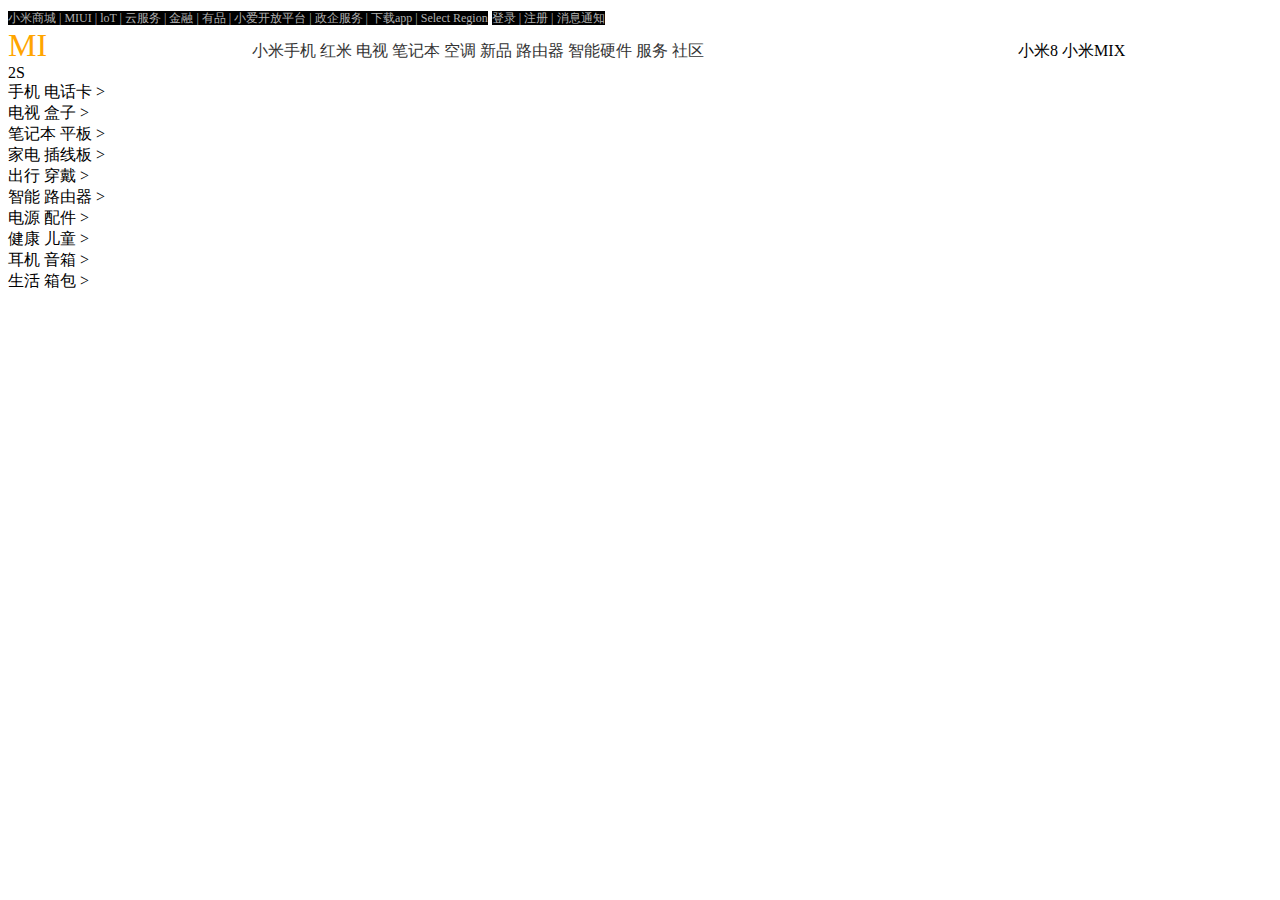
<file: mi.html>
<!DOCTYPE html>
<html lang="en">
<head>
  <meta charset="UTF-8">
  <meta name="viewport" content="width=device-width, initial-scale=1.0">
  <meta http-equiv="X-UA-Compatible" content="ie=edge">
  <title>Mi mall</title>
  <link type="text/css" rel="stylesheet" href="index.css">
  </head>

<body>
  <span id="title">小米商城 | MIUI | loT | 云服务 | 金融 | 有品 | 小爱开放平台 | 政企服务 | 下载app | Select Region</span>
  <span id="title2">登录 | 注册 | 消息通知</span>
  <div></div>
  <span id="MI">MI</span>
  <span id="text">小米手机 红米 电视 笔记本 空调 新品 路由器 智能硬件 服务 社区</span>
  <span id="sousuo">小米8 小米MIX 2S</span>
  <div></div>
  <span>
    手机 电话卡 > <br/>
    电视 盒子 > <br/>
    笔记本 平板 > <br/>
    家电 插线板 > <br/>
    出行 穿戴 > <br/>
    智能 路由器 > <br/>
    电源 配件 > <br/>
    健康 儿童 > <br/>
    耳机 音箱 > <br/>
    生活 箱包 > <br/>
  </span>
</body>
</html>
</file>
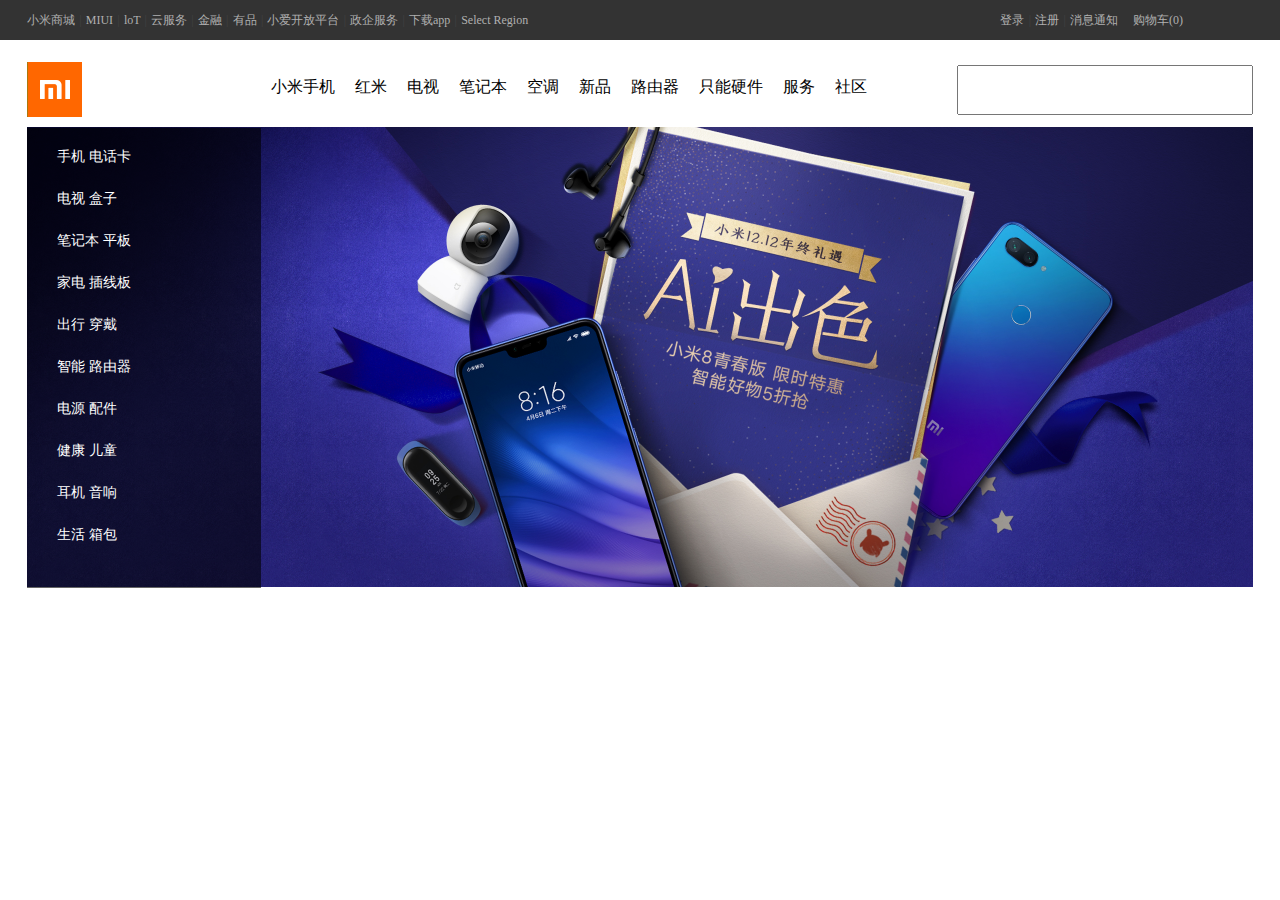
<file: 最终定稿wdnm/mi mall.html>
<html>
    <head>
        <title>小米商城 - 小米MIX 3、小米8、 红米6pro、小米电视官方网站</title>
        <link type="text/css" rel="stylesheet" href="index.css">
    </head>
    <body>
        <div id="nav33">
        <div id="mainnav">
            <div id="navtopleft33">
                <a href="">小米商城</a>
                <span id="c33">|</span>
                <a href="">MIUI</a>
                <span id="c33">|</span>
                <a href="">loT</a>
                <span id="c33">|</span>
                <a href="">云服务</a>
                <span id="c33">|</span>
                <a href="">金融</a>
                <span id="c33">|</span>
                <a href="">有品</a>
                <span id="c33">|</span>
                <a href="">小爱开放平台</a>
                <span id="c33">|</span>
                <a href="">政企服务</a>
                <span id="c33">|</span>
                <a href="">下载app</a>
                <span id="c33">|</span>
                <a href="">Select Region</a>
            </div>
            <div id="nav-gouwuche-33">
                    <a href="">
                        <span id="gouwuche">购物车(0)</span>
                    </a>
            </div>
            <div id="nav-top-right">
                <a href="">登录</a>
                <span id="c33">|</span>
                <a href="">注册</a>
                <span id="C33">|</span>
                <a href="">消息通知</a>
            </div>
        </div>
        </div>
        <div id="logonav33">
        <div id="logoCLP">
                <div id="logo">
                    <a href=""><img src="logo.png"></a>
                </div>
                <div id="navCLP33">

                    <div id="navlist33">
                    <span id="navitem33"><a href="">小米手机</a></span>
                    <span id="navitem"><a href="">红米</a></span>
                    <span id="navitem"><a href="">电视</a></span>
                    <span id="navitem"><a href="">笔记本</a></span>
                    <span id="navitem"><a href="">空调</a></span>
                    <span id="navitem"><a href="">新品</a></span>
                    <span id="navitem"><a href="">路由器</a></span>
                    <span id="navitem"><a href="">只能硬件</a></span>
                    <span id="navitem"><a href="">服务</a></span>
                    <span id="navitem"><a href="">社区</a></span>
                    </div>

                    <div id="main-nav">
                            <ul id="main-33">
                            <li><a href="">手机 电话卡</a></li>
                            <li><a href="">电视 盒子</a></li>
                            <li><a href="">笔记本 平板</a></li>
                            <li><a href="">家电 插线板</a></li>
                            <li><a href="">出行 穿戴</a></li>
                            <li><a href="">智能 路由器</a></li>
                            <li><a href="">电源 配件</a></li>
                            <li><a href="">健康 儿童</a></li>
                            <li><a href="">耳机 音响</a></li>
                            <li><a href="">生活 箱包</a></li>
                            </ul>
                            </div>
                </div>
                <div id="header-search">
                    <form action=""method="get">
                        <div id="kuan"><input name="" type="text"/></div><!--搜索框-->
                    </form>
                </div>
                <div id="picture33">
                    <a href=""><img id="pic3" src="yemian.jpg"></a>
                </div>
         </div>
        </div>
       
        </div>
    </body>
</html>
</file>
<file: index.css>
#title{
  width: 1226px;
  *zoom: 1;
  margin-right: auto;
  margin-left: auto;
  font-size: 12px;
    color: #b0b0b0;
    background-color: black;
}

#title2{
  margin-left: 600px;
  width: 1226px;
  *zoom: 1;
  margin-right: auto;
  margin-left: auto;
  font-size: 12px;
    color: #b0b0b0;
    background-color: black;
}

#MI {
  font-size: xx-large;
  color: orange;
}

#text {
  padding: 26px 10px 38px;
  *padding: 26px 8px 38px;
  color: #333;
  margin-left: 191px;
  margin-right: auto;
  width: 70%;
}

#sousuo {
  padding: 300px;
}
</file>
<file: 最终定稿wdnm/index.css>
body{
    color:#333;
    background-color:#fff;
    min-width: 1226px;
    margin:0px;
}


#nav33{
    position: relative;
    z-index: 30;
    height: 40px;
    font-size:12px;
    color:#b0b0b0;
    background-color:#333;
    
}
a{
    color:#b0b0b0;
    text-decoration: none;
}
#mainnav {
width:1226px;
margin-right: auto;
margin-left:auto;
}
#navtopleft33{  
    float: left;
    height:40px;
    line-height: 40px;
}
#c33{
    color:#424242;
    margin:0.1em;   
}
#nav-top-right{
    line-height: 40px;
    float: right;
}
#nav-gouwuche-33{
    float: right;
    height: 40px;
    position: relative;
    width:120px;
    margin-left:15px;
    line-height: 40px;
}
#logonav2{
    position: relative;
    z-index: 20;
    height: 100px;

}
#logoCLP{
    position: relative;
    width: 1226px;
    margin:0 auto;

}
#logo{
    float: left;
    width:62px;
    margin-top: 22px; 
}
#navCLP33{
    float: left;
    width:850px;
    height: 87px;

}
#navlist33{
    position: relative;
    z-index:10px;
    float:left;
    width:820px;
    margin:0px;
    height:88px;
    padding:12px 0px 0px 30px;
    font-size: 16px;
}
#navitem a{
    text-decoration: none;
    float: left;
    color:black;
    font-size:16px;
    display: inline-block;
    padding: auto;
    margin: 25px 10px 10px 10px;


}
#navitem33 a{
    text-decoration: none;
    position: relative;
    float:left;
    color:black;
    padding-left:142px;
    display: inline-block;
    padding: auto;
    margin: 25px 10px 10px 10px;
}
#header-search{
    float: right;
    margin-top: 25px;
    width:296px;
    height: 50px;
}
#kuan input{
    position: relative;
    width:296px;
    height:50px;
}


#main-nav{
    position: absolute;
    top:88px;
    left:0px;
    z-index:21;
    width:234px;
    height:460px;
    font-size:14px;
}

#main-33  {
    
    height:420px;
    border:0;
    background-color:rgba(0,0,0,0.6);
    margin: 0px;
    padding: 20px 0;
    list-style-type: none;
}

li a    {
    color:#fff;
}
li{
    width: 234px;
    height: 42px;
    padding-left: 30px;
}

#pic3{
    position: relative;
    width: 1226px;
    height: 460px;
    padding: 0px;
}
</file>
